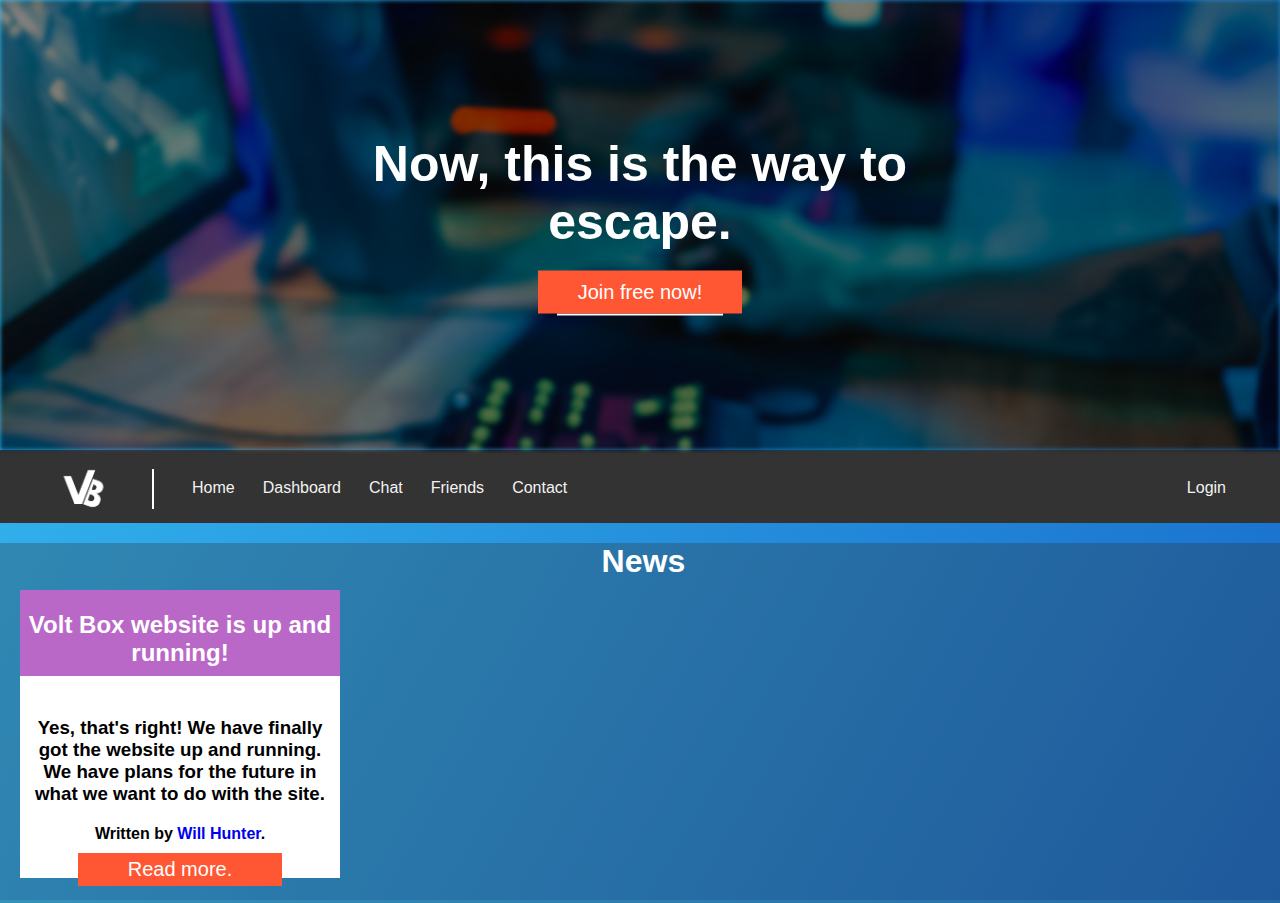
<file: index.html>
<!DOCTYPE html>
<html lang="en" dir="ltr">
  <head>
    <meta charset="utf-8">
    <title>Volt Box - Gaming Community</title>
    <link rel="stylesheet" href="indexstyle.css">
  </head>
  <body>

    <div class="hero-image"></div>
    <div class="hero-text">
      <h1>Now, this is the way to escape.</h1>
      <button>Join free now!</button>
      <div></div>
    </div>

      <div id="navbar">
        <div class="navlogo"><a href="#home"><img src="resources/img/logotransparent.png"></div>
        <div class="navdivider"></div>
        <a href="#home">Home</a>
        <a href="#dashboard">Dashboard</a>
        <a href="#chat">Chat</a>
        <a href="#friends">Friends</a>
        <a href="#Contact">Contact</a>

        <div class="navlogin"><a href="account/login.html">Login</a></div>
      </div>

      <div class="news">
        <h1 class="news-title">News</h1>
        <div class="news-one">
          <div class="news-one-image"></div>
          <div class="news-one-text">
            <h2>Volt Box website is up and running!</h2>
            <h3>Yes, that's right! We have finally got the website up and running. We have plans for the future in what we want to do with the site.</h3>
            <h4>Written by <a href="#covaa">Will Hunter</a>.<br>
            <button href="#article">Read more.</button>
          </div>
        </div>
      </div>


      <script>
window.onscroll = function() {myFunction()};

var navbar = document.getElementById("navbar");
var sticky = navbar.offsetTop;

function myFunction() {
  if (window.pageYOffset >= sticky) {
    navbar.classList.add("sticky")
  } else {
    navbar.classList.remove("sticky");
  }
}
</script>


  </body>
</html>
</file>
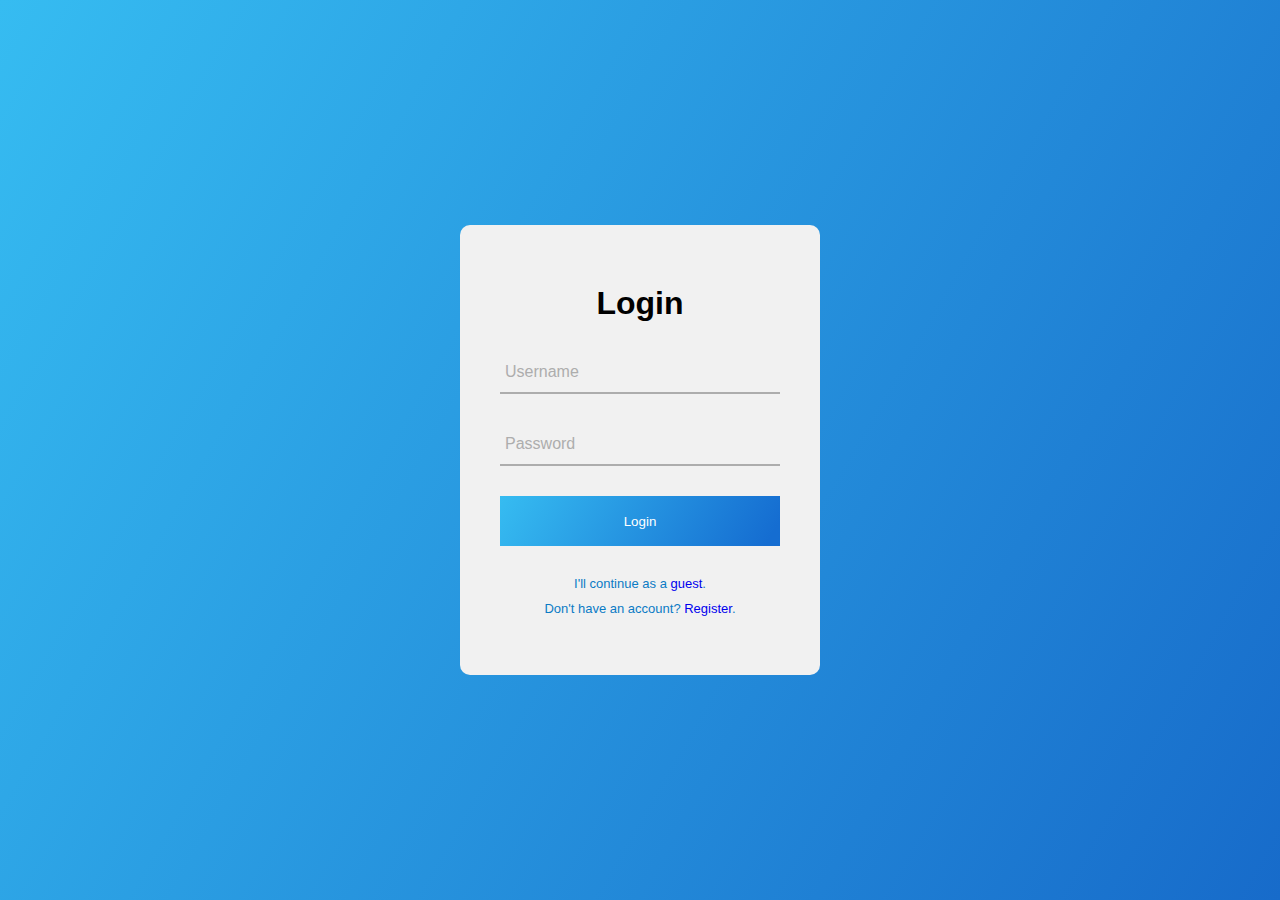
<file: account/login.html>
<!DOCTYPE html>
<html lang="en" dir="ltr">
  <head>
    <meta charset="utf-8">
    <title>Login | Volt Box</title>
    <link rel="stylesheet" href="loginstyle.css">
    <script src="https://cdnjs.cloudflare.com/ajax/libs/jquery/3.4.1/jquery.min.js" charset="utf-8"></script>
  </head>
  <body>

      <form action="../index.html" class="login-form">
        <h1>Login</h1>

        <div class="txtb">
          <input type="text" required>
          <span data-placeholder="Username"></span>
        </div>

        <div class="txtb">
          <input type="password" required>
          <span data-placeholder="Password"></span>
        </div>

        <input type="submit" class="logbtn" value="Login">

        <div class="top-text">
            I'll continue as a <a href="../index.html">guest</a>.
        </div>
        <div class="bottom-text">
          Don't have an account? <a href="register.html">Register</a>.
        </div>


      </form>

      <script type="text/javascript">
      $(".txtb input").on("focus",function(){
        $(this).addClass("focus");
      });

      $(".txtb input").on("blur",function(){
        if($(this).val() == "")
        $(this).removeClass("focus");
      });

      </script>


  </body>
</html>
</file>
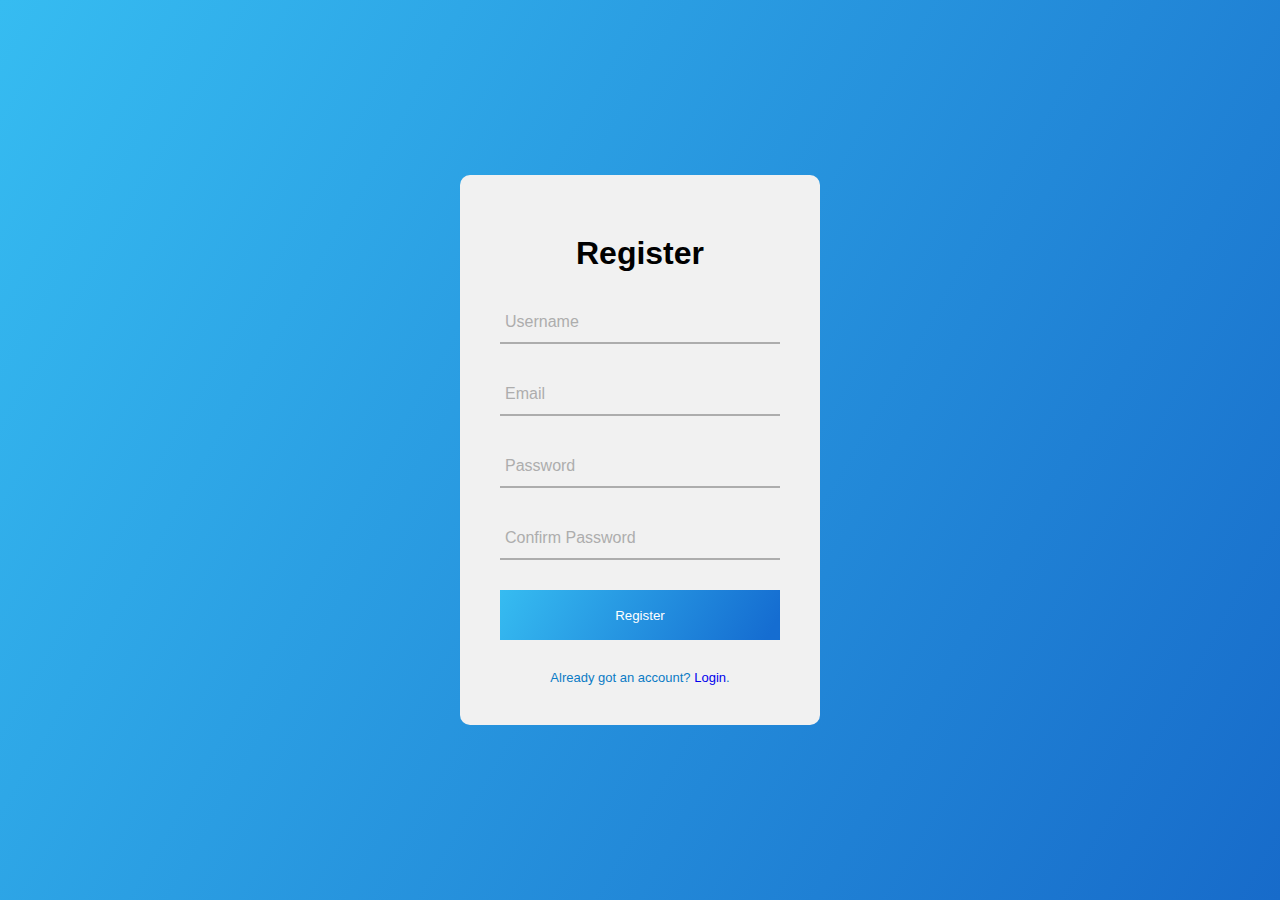
<file: account/register.html>
<!DOCTYPE html>
<html lang="en" dir="ltr">
  <head>
    <meta charset="utf-8">
    <title>Create an account | Volt Box</title>
    <link rel="stylesheet" href="registerstyle.css">
    <script src="https://cdnjs.cloudflare.com/ajax/libs/jquery/3.4.1/jquery.min.js" charset="utf-8"></script>
  </head>
  <body>

      <form action="../index.html" class="login-form">    
        <h1>Register</h1>
        
        <div class="txtb">
          <input type="text" required>
          <span data-placeholder="Username"></span>
        </div>

        <div class="txtb">
            <input type="text" required>
            <span data-placeholder="Email"></span>
          </div>

        <div class="txtb">
          <input type="password" required>
          <span data-placeholder="Password"></span>
        </div>

        <div class="txtb">
            <input type="password" required>
            <span data-placeholder="Confirm Password"></span>
        </div>

        <input type="submit" class="logbtn" value="Register">
        <script>
          var w = window.open("");
          w.document.writeln("<!DOCTYPE html><html><head> <title>User | Volt Box</title> </head><body>  </body></html>")
        </script>

        <div class="bottom-text">
          Already got an account? <a href="login.html">Login</a>.
        </div>
        

      </form>

      <script type="text/javascript">
      $(".txtb input").on("focus",function(){
        $(this).addClass("focus");
      });

      $(".txtb input").on("blur",function(){
        if($(this).val() == "")
        $(this).removeClass("focus");
      });
      </script>


  </body>
</html>
</file>
<file: indexstyle.css>
*{
  margin: 0;
  padding: 0;
  text-decoration: none;
  font-family: "Lucida Sans Unicode", "Lucida Grande", sans-serif;
  box-sizing: border-box;
}

body{
  min-height: 100vh;
  background-image: linear-gradient(120deg,#36bcf1,#176bca);
}

body, html {
    height: 100%;
}

/* The hero image */
.hero-image {
  /* Use "linear-gradient" to add a darken background effect to the image (photographer.jpg). This will make the text easier to read */
  background-image: linear-gradient(rgba(0, 0, 0, 0.5), rgba(0, 0, 0, 0.5)), url("resources/img/gaming1.png");

  /* Set a specific height */
  height: 50%;

  /* Position and center the image to scale nicely on all screens */
  background-attachment: fixed;
  background-position: center;
  background-repeat: no-repeat;
  background-size: cover;
  position: relative;
  filter: blur(2px);
}


/* Place text in the middle of the image */
.hero-text {
  text-align: center;
  position: absolute;
  top: 25%;
  left: 50%;
  transform: translate(-50%, -50%);
  color: white;
  filter: none;
}
.hero-text h1 {
  font-size: 50px;
  padding-bottom: 20px;
  filter: none;
}

.hero-text button {
  padding: 10px 40px;
  background-color: #FF5733;
  border: none;
  color: #ffffff;
  font-size: 20px;
  cursor: pointer;
  filter: none;
}

.hero-text div {
  margin-left: 37%;
  width: 26%;
  height: 2px;
  background-color: #ffffff;
}


/* Navbar */
/* Style the navbar */
#navbar {
  overflow: hidden;
  background-color: #333;
  max-height: 73px;
}

.navlogo img {
  max-width: 60px;
  max-height: 60px;
  margin-top: -20px;
  margin-left: 40px;
}

.navdivider {
  width: 2px;
  height: 40px;
  background-color: #ffffff;
  margin-top: -10px;
  margin-left: 10px;
  margin-right: 10px;
}

/* Navbar links */
#navbar a {
  float: left;
  display: block;
  color: #f2f2f2;
  text-align: center;
  padding: 14px;
  text-decoration: none;
  margin-top: 15px;
}

.navlogin {
  float: right;
  display: block;
  color: #f2f2f2;
  text-align: right;
  text-decoration: none;
  margin-top: 0px;
  margin-right: 40px;
}


.content {
  padding: 16px;
}

/* Navigation Stick */
.sticky {
  position: fixed;
  top: 0;
  width: 100%;
}
.sticky + .content {
  padding-top: 60px;
}


/* News Section */
.news {
  background-color: rgba(50, 50, 50, .3);
  width: 100%;
  height: 40%;
  margin-top: 20px;
  margin-bottom: 20px;
}

.news-title {
  margin-left: 47%;
  margin-right: 47%;
  margin-top: 10px;
  margin-bottom: 10px;
  color: #ffffff;
}

.news-one {
  background-color: #ffffff;
  width: 25%;
  height: 80%;
  margin-left: 20px;
  margin-bottom: -20px;
}
.news-one-image {
  background-color: #BA68C8;
  width: 100%;
  height: 30%;
}
.news-one-text {
  text-align: center;
}
.news-one-text h2 {
  margin-top: -65px;
  margin-bottom: 50px;
  color: #ffffff;
}
.news-one-text h3{
  margin-left: 10px;
  margin-right: 10px;
}
.news-one-text h4{
  margin-top: 20px;
}
.news-one-text button {
  margin-top: 10px;
  padding: 5px 50px;
  background-color: #FF5733;
  border: none;
  color: #ffffff;
  font-size: 20px;
  cursor: pointer;
  filter: none;
}
</file>
<file: account/loginstyle.css>
*{
  margin: 0;
  padding: 0;
  text-decoration: none;
  font-family: "Lucida Sans Unicode", "Lucida Grande", sans-serif;
  box-sizing: border-box;
}

body{
  min-height: 100vh;
  background-image: linear-gradient(120deg,#36bcf1,#176bca);
}

.login-form{
  width: 360px;
  background: #f1f1f1;
  height: 450px;
  padding: 80px 40px;
  border-radius: 10px;
  position: absolute;
  left: 50%;
  top: 50%;
  transform: translate(-50%,-50%);
}

.login-form h1{
  text-align: center;
  margin-top: -20px;
  margin-bottom: 10px;
}

.txtb{
  border-bottom: 2px solid #adadad;
  position: relative;
  margin: 30px 0;
}

.txtb input{
  font-size: 15px;
  color: #333;
  border: none;
  width: 100%;
  outline: none;
  background: none;
  padding: 0 5px;
  height: 40px;
}

.txtb span::before{
  content: attr(data-placeholder);
  position: absolute;
  top: 50%;
  left: 5px;
  color: #adadad;
  transform: translateY(-50%);
  z-index: -1;
  transition: .5s;
}

.txtb span::after{
  content: '';
  position: absolute;
  margin-top: 39px;
  margin-left: -280px;
  width: 0%;
  height: 3px;
  background: linear-gradient(120deg,#36bcf1,#176bca);
  transition: .5s;
}

.focus + span::before{
  top: -5px;
}
.focus + span::after{
  width: 100%;
}

.logbtn{
  display: block;
  width: 100%;
  height: 50px;
  border: none;
  background: linear-gradient(120deg,#36bcf1,#156dd1,#176bca);
  background-size: 200%;
  color: #fff;
  outline: none;
  cursor: pointer;
  transition: .5s;
}
.logbtn:hover{
  background-position: right;
}
.top-text{
  margin-top: 30px;
  margin-bottom: 10px;
  text-align: center;
  font-size: 13px;
  text-decoration: none;
  color: #0b7bc5;
}
.bottom-text{
  margin-top: 10px;
  text-align: center;
  font-size: 13px;
  text-decoration: none;
  color: #0b7bc5;
}
</file>
<file: account/registerstyle.css>
*{
  margin: 0;
  padding: 0;
  text-decoration: none;
  font-family: "Lucida Sans Unicode", "Lucida Grande", sans-serif;
  box-sizing: border-box;
}

body{
  min-height: 100vh;
  background-image: linear-gradient(120deg,#36bcf1,#176bca);
}

.login-form{
  width: 360px;
  background: #f1f1f1;
  height: 550px;
  padding: 80px 40px;
  border-radius: 10px;
  position: absolute;
  left: 50%;
  top: 50%;
  transform: translate(-50%,-50%);
}

.login-form h1{
  text-align: center;
  margin-top: -20px;
  margin-bottom: 10px;
}

.txtb{
  border-bottom: 2px solid #adadad;
  position: relative;
  margin: 30px 0;
}
.txtb input{
  font-size: 15px;
  color: #333;
  border: none;
  width: 100%;
  outline: none;
  background: none;
  padding: 0 5px;
  height: 40px;
}
.txtb span::before{
  content: attr(data-placeholder);
  position: absolute;
  top: 50%;
  left: 5px;
  color: #adadad;
  transform: translateY(-50%);
  z-index: -1;
  transition: .5s;
}
.txtb span::after{
  content: '';
  position: absolute;
  margin-top: 39px;
  margin-left: -280px;
  width: 0%;
  height: 3px;
  background: linear-gradient(120deg,#36bcf1,#176bca);
  transition: .5s;
}

.focus + span::before{
  top: -5px;
}
.focus + span::after{
  width: 100%;
}

.logbtn{
  display: block;
  width: 100%;
  height: 50px;
  border: none;
  background: linear-gradient(120deg,#36bcf1,#156dd1,#176bca);
  background-size: 200%;
  color: #fff;
  outline: none;
  cursor: pointer;
  transition: .5s;
}
.logbtn:hover{
  background-position: right;
}

.bottom-text{
  margin-top: 30px;
  text-align: center;
  font-size: 13px;
  text-decoration: none;
  color: #0b7bc5;
}
</file>
